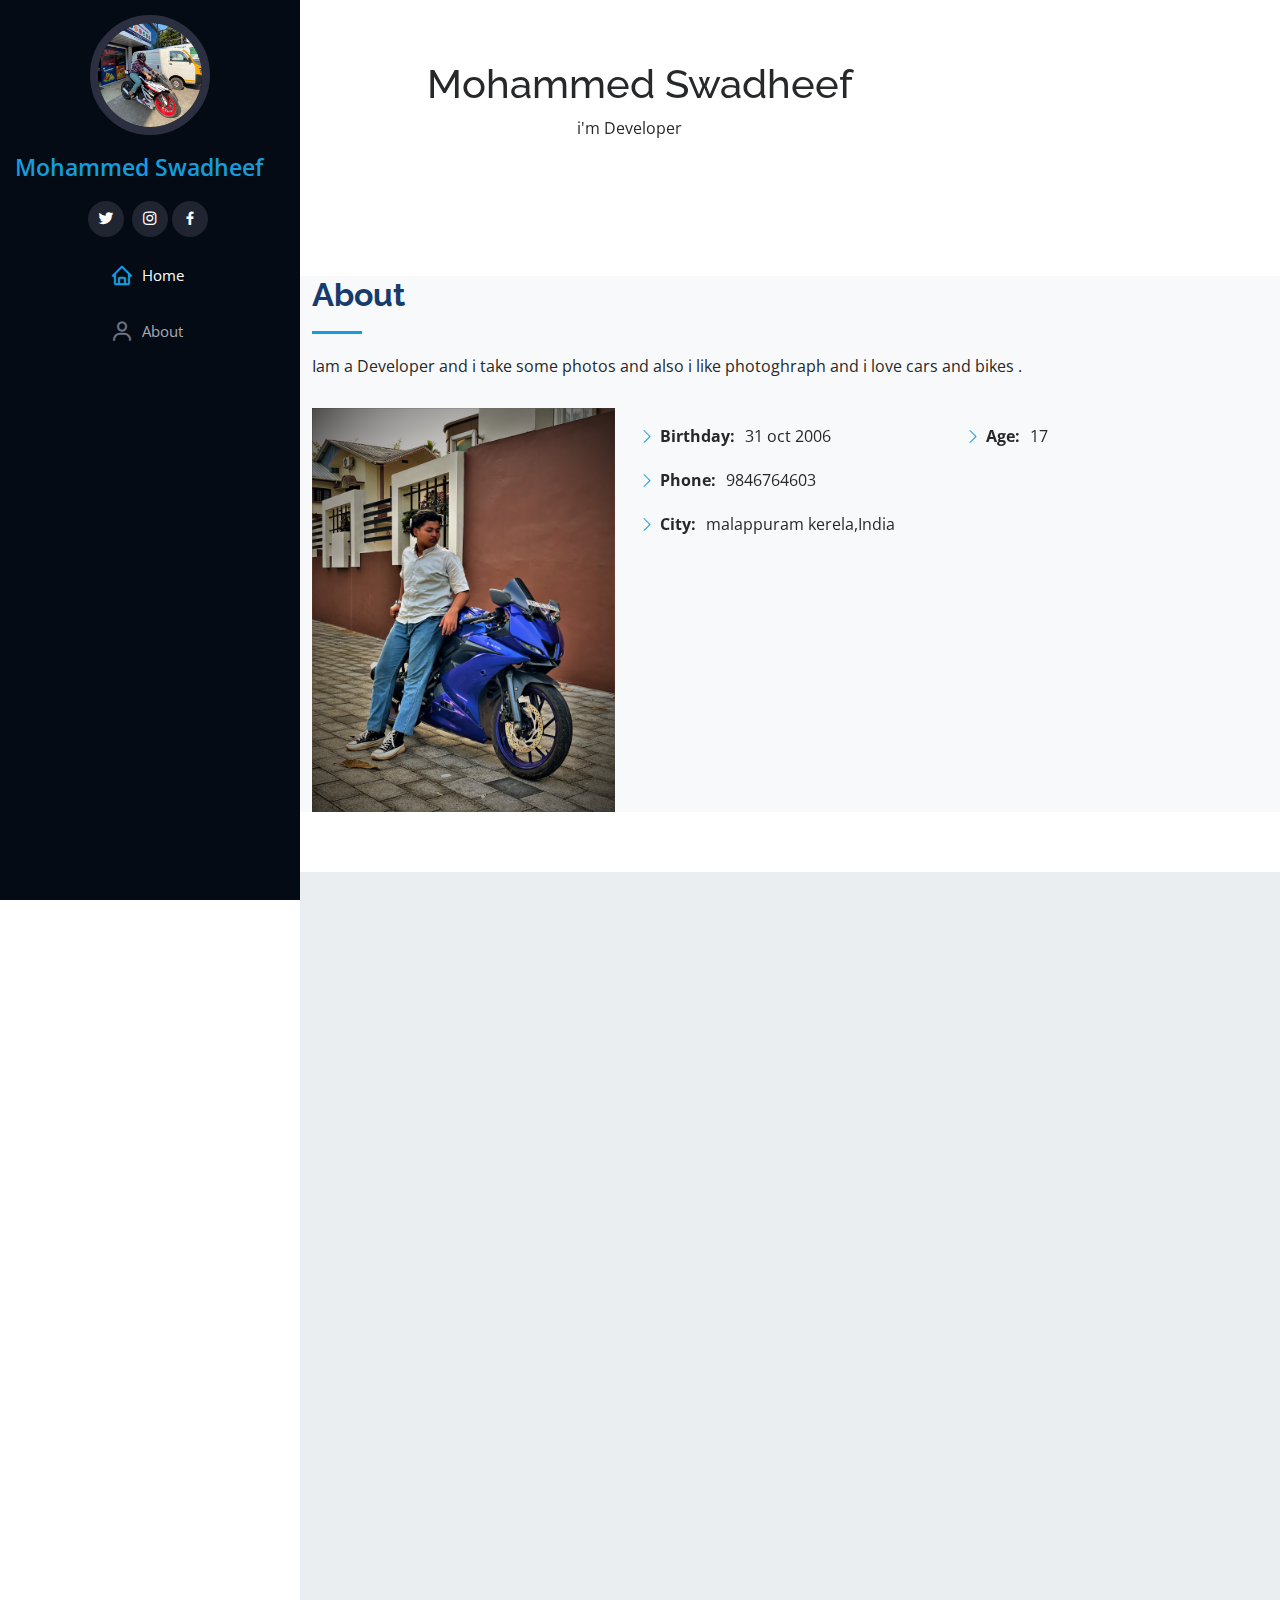
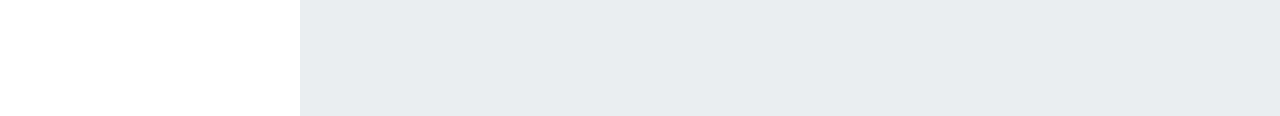
<file: index.html>
<!DOCTYPE html>
<html lang="en">

<head>
  <meta charset="utf-8">
  <meta content="width=device-width, initial-scale=1.0" name="viewport">
  <link rel="icon" href="image1/IMG_0890 (2).jpeg" type="image/gif" sizes="16x16">
  <title>personal website</title>
  <meta content="" name="description">
  <meta content="" name="keywords">
  <link href="https://fonts.googleapis.com/css?family=Open+Sans:300,300i,400,400i,600,600i,700,700i|Raleway:300,300i,400,400i,500,500i,600,600i,700,700i|Poppins:300,300i,400,400i,500,500i,600,600i,700,700i" rel="stylesheet">

  <link href="assets/vendor/aos/aos.css" rel="stylesheet">
  <link href="assets/vendor/bootstrap/css/bootstrap.min.css" rel="stylesheet">
  <link href="assets/vendor/bootstrap-icons/bootstrap-icons.css" rel="stylesheet">
  <link href="assets/vendor/boxicons/css/boxicons.min.css" rel="stylesheet">
  <link href="assets/vendor/glightbox/css/glightbox.min.css" rel="stylesheet">
  <link href="assets/vendor/swiper/swiper-bundle.min.css" rel="stylesheet">

  <link href="assets/css/style.css" rel="stylesheet">
  <link rel="stylesheet" href="style.2.css" type="text/css">

</head>

<body>

  <i class="bi bi-list mobile-nav-toggle d-xl-none"></i>

  <header id="header">
    <div class="d-flex flex-column">

      <div  class="profile">
        <img src="image1/IMG_0030 (2).JPG" alt="" class="img-fluid rounded-circle" >
        <p id="ms" class="text-light"><a  href="index.html">Mohammed Swadheef</a></p>
        <div class="social-links mt-3 text-center">

          <a href="#" class="twitter"><i class="bx bxl-twitter"></i></a>
          <a href="https://www.instagram.com/foxe____46/" class="instagram"><i class="bx bxl-instagram"></i>
          <a href="#" class="facebook"><i class="bx bxl-facebook"></i></a>
        </div>
      </div>

      <nav id="navbar" class="nav-menu navbar"  >
        <ul id="ul">
          <li><a href="#hero" class="nav-link scrollto active"><i class="bx bx-home"></i> <span>Home</span></a></li>
          <li><a href="#about" class="nav-link scrollto"><i class="bx bx-user"></i> <span>About</span></a></li>
        </ul>
      </nav>
    </div>
  </header>

  <section  class="d-flex flex-column justify-content-center align-items-center">
    <div data-aos="fade-in">
      <h1>Mohammed Swadheef</h1>
      <div class="developer">
      <p  >i'm Developer</p></div>
    </div>
  </section>

  <main id="main">

    <section id="about" class="about">
      <div class="container" id="mm">

        <div class="section-title">
          <h2>About</h2>
          <p>Iam a Developer and i take some photos and also i like photoghraph and i love cars and bikes .</p>
        </div>

        <diV class="row"  >
          <div class="col-lg-4" data-aos="fade-right">
            <img src="image1/IMG_0890 (2).jpeg" class="img-fluid" alt="">
          </div>
          <div class="col-lg-8 pt-4 pt-lg-0 content" data-aos="fade-left">
            
            
            </p>
            <div class="row">
              <div class="col-lg-6">
                <ul>
                  <li><i class="bi bi-chevron-right"></i> <strong>Birthday:</strong> <span>31 oct 2006</span></li>
                  <li><i class="bi bi-chevron-right"></i> <strong>Phone:</strong> <span>9846764603</span></li>
                  <li><i class="bi bi-chevron-right"></i> <strong>City:</strong> <span>malappuram kerela,India</span></li>
                </ul>
              </div>
              <div class="col-lg-6">
                <ul>
                  <li><i class="bi bi-chevron-right"></i> <strong>Age:</strong> <span>17</span></li>
                
                </ul>
              </div>
            </div>
          
          </div>
        </div>

      </div>
    </section>
    <section id="facts" class="facts">
      <div class="container">

        <div class="row" data-aos="fade-in">

          <div class="col-lg-5" >
            <div class="info" id="bi" >
              <div class="address">
                <i id="qq" class="bi bi-geo-alt"></i>
                <h4>Location:</h4>
                <p>KURUVA KOOTTILANGADI MALAPPURAM 676506</p>
              </div>

              <div class="email">
                <i id="qq" class="bi bi-envelope"></i>
                <h4>Email:</h4>
                <p>mohammedswadheef@gmail.com</p>
              </div>

              <div class="phone">
                <i id="qq" class="bi bi-phone"></i>
                <h4>Call:</h4>
                <p>9846764603</p>
              </div>

          </div>

          <div id="box" class="col-lg-7 mt-5 mt-lg-0 d-flex ">
            <form action="forms/contact.php" method="post" role="form" class="php-email-form">
              <div class="row">
                <div class="form-group col-md-6">
                  <label for="name">Your Name</label>
                  <input type="text" name="name" class="form-control" id="name" required>
                </div>
                <div class="form-group col-md-6">
                  <label for="name">Your Email</label>
                  <input type="email" class="form-control" name="email" id="email" required>
                </div>
              </div>
              <div class="form-group">
                <label for="name">Subject</label>
                <input type="text" class="form-control" name="subject" id="subject" required>
              </div>
              <div class="form-group">
                <label for="name">Message</label>
                <textarea class="form-control" name="message" rows="10" required></textarea>
              </div>

              <div id="md" class="text-center"><button class="button" type="submit">Send Message</button></div>
            </form>
          </div>

        </div>

      </div>
    </section>

  </main>       
     
      </div>
    </div>
  </footer>

  <a href="#" class="back-to-top d-flex align-items-center justify-content-center"><i class="bi bi-arrow-up-short"></i></a>

  <script src="assets/vendor/purecounter/purecounter_vanilla.js"></script>
  <script src="assets/vendor/aos/aos.js"></script>
  <script src="assets/vendor/bootstrap/js/bootstrap.bundle.min.js"></script>
  <script src="assets/vendor/glightbox/js/glightbox.min.js"></script>
  <script src="assets/vendor/isotope-layout/isotope.pkgd.min.js"></script>
  <script src="assets/vendor/swiper/swiper-bundle.min.js"></script>
  <script src="assets/vendor/typed.js/typed.min.js"></script>
  <script src="assets/vendor/waypoints/noframework.waypoints.js"></script>
  <script src="assets/vendor/php-email-form/validate.js"></script>

  <script src="assets/js/main.js"></script>

</body>

</html>
</file>
<file: style.2.css>
.developer{
    margin-top: 0px;
    margin-left: 150px;
}
#box{
    width: 500px;
    margin-left: -6px;
    margin-top: 350px;
}
#bi{
    margin-left: 30px;
    margin-top: -64px;
    margin-bottom: 90px;
    width: 500px;
    
}
#mm{
    background: #f8f9fa  ;
    
}
.facts{
    background: #ced6dd6b;
}
#ul{
    margin-left: 80px;
    margin-top: -15px;
}
#ms{
    font-weight: 600;
    font-size: 23px;
    }
.button{
    background: blue;
    color: white;
    margin-top: 10px;
    margin-left: -75px;
}
</file>
<file: assets/css/style.css>
/**
* Template Name: iPortfolio
* Updated: Mar 10 2023 with Bootstrap v5.2.3
* Template URL: https://bootstrapmade.com/iportfolio-bootstrap-portfolio-websites-template/
* Author: BootstrapMade.com
* License: https://bootstrapmade.com/license/
*/

/*--------------------------------------------------------------
# General
--------------------------------------------------------------*/
body {
  font-family: "Open Sans", sans-serif;
  color: #272829;
}

a {
  color: #149ddd;
  text-decoration: none;
}

a:hover {
  color: #37b3ed;
  text-decoration: none;
}

h1,
h2,
h3,
h4,
h5,
h6 {
  font-family: "Raleway", sans-serif;
}

/*--------------------------------------------------------------
# Back to top button
--------------------------------------------------------------*/
.back-to-top {
  position: fixed;
  visibility: hidden;
  opacity: 0;
  right: 15px;
  bottom: 15px;
  z-index: 996;
  background: #149ddd;
  width: 40px;
  height: 40px;
  border-radius: 50px;
  transition: all 0.4s;
}

.back-to-top i {
  font-size: 28px;
  color: #fff;
  line-height: 0;
}

.back-to-top:hover {
  background: #2eafec;
  color: #fff;
}

.back-to-top.active {
  visibility: visible;
  opacity: 1;
}

/*--------------------------------------------------------------
# Header
--------------------------------------------------------------*/
#header {
  position: fixed;
  top: 0;
  left: 0;
  bottom: 0;
  width: 300px;
  transition: all ease-in-out 0.5s;
  z-index: 9997;
  transition: all 0.5s;
  padding: 0 15px;
  background: #040b14;
  overflow-y: auto;
}

#header .profile img {
  margin: 15px auto;
  display: block;
  width: 120px;
  border: 8px solid #2c2f3f;
}

#header .profile h1 {
  font-size: 24px;
  margin: 0;
  padding: 0;
  font-weight: 600;
  -moz-text-align-last: center;
  text-align-last: center;
  font-family: "Poppins", sans-serif;
}

#header .profile h1 a,
#header .profile h1 a:hover {
  color: #fff;
  text-decoration: none;
}

#header .profile .social-links a {
  font-size: 18px;
  display: inline-block;
  background: #212431;
  color: #fff;
  line-height: 1;
  padding: 8px 0;
  margin-right: 4px;
  border-radius: 50%;
  text-align: center;
  width: 36px;
  height: 36px;
  transition: 0.3s;
}

#header .profile .social-links a:hover {
  background: #149ddd;
  color: #fff;
  text-decoration: none;
}

#main {
  margin-left: 300px;
}

@media (max-width: 1199px) {
  #header {
    left: -300px;
  }

  #main {
    margin-left: 0;
  }
}

/*--------------------------------------------------------------
# Navigation Menu
--------------------------------------------------------------*/
/* Desktop Navigation */
.nav-menu {
  padding: 30px 0 0 0;
}

.nav-menu * {
  margin: 0;
  padding: 0;
  list-style: none;
}

.nav-menu>ul>li {
  position: relative;
  white-space: nowrap;
}

.nav-menu a,
.nav-menu a:focus {
  display: flex;
  align-items: center;
  color: #a8a9b4;
  padding: 12px 15px;
  margin-bottom: 8px;
  transition: 0.3s;
  font-size: 15px;
}

.nav-menu a i,
.nav-menu a:focus i {
  font-size: 24px;
  padding-right: 8px;
  color: #6f7180;
}

.nav-menu a:hover,
.nav-menu .active,
.nav-menu .active:focus,
.nav-menu li:hover>a {
  text-decoration: none;
  color: #fff;
}

.nav-menu a:hover i,
.nav-menu .active i,
.nav-menu .active:focus i,
.nav-menu li:hover>a i {
  color: #149ddd;
}

/* Mobile Navigation */
.mobile-nav-toggle {
  position: fixed;
  right: 15px;
  top: 15px;
  z-index: 9998;
  border: 0;
  font-size: 24px;
  transition: all 0.4s;
  outline: none !important;
  background-color: #149ddd;
  color: #fff;
  width: 40px;
  height: 40px;
  display: inline-flex;
  align-items: center;
  justify-content: center;
  line-height: 0;
  border-radius: 50px;
  cursor: pointer;
}

.mobile-nav-active {
  overflow: hidden;
}

.mobile-nav-active #header {
  left: 0;
}

/*--------------------------------------------------------------
# Hero Section
--------------------------------------------------------------*/
#hero {
  width: 100%;
  height: 100vh;
  background: url("../img/hero-bg.jpg") top center;
  background-size: cover;
}

#hero:before {
  content: "";
  background: rgba(5, 13, 24, 0.3);
  position: absolute;
  bottom: 0;
  top: 0;
  left: 0;
  right: 0;
  z-index: 1;
}

#hero .hero-container {
  position: relative;
  z-index: 2;
  min-width: 300px;
}

#hero h1 {
  margin: 0 0 10px 0;
  font-size: 64px;
  font-weight: 700;
  line-height: 56px;
  color: #fff;
}

#hero p {
  color: #fff;
  margin-bottom: 50px;
  font-size: 26px;
  font-family: "Poppins", sans-serif;
}

#hero p span {
  color: #fff;
  padding-bottom: 4px;
  letter-spacing: 1px;
  border-bottom: 3px solid #149ddd;
}

@media (min-width: 1024px) {
  #hero {
    background-attachment: fixed;
  }
}

@media (max-width: 768px) {
  #hero h1 {
    font-size: 28px;
    line-height: 36px;
  }

  #hero h2 {
    font-size: 18px;
    line-height: 24px;
    margin-bottom: 30px;
  }
}

/*--------------------------------------------------------------
# Sections General
--------------------------------------------------------------*/
section {
  padding: 60px 0;
  overflow: hidden;
}

.section-bg {
  background: #f5f8fd;
}

.section-title {
  padding-bottom: 30px;
}

.section-title h2 {
  font-size: 32px;
  font-weight: bold;
  margin-bottom: 20px;
  padding-bottom: 20px;
  position: relative;
  color: #173b6c;
}

.section-title h2::after {
  content: "";
  position: absolute;
  display: block;
  width: 50px;
  height: 3px;
  background: #149ddd;
  bottom: 0;
  left: 0;
}

.section-title p {
  margin-bottom: 0;
}

/*--------------------------------------------------------------
# About
--------------------------------------------------------------*/
.about .content h3 {
  font-weight: 700;
  font-size: 26px;
  color: #173b6c;
}

.about .content ul {
  list-style: none;
  padding: 0;
}

.about .content ul li {
  margin-bottom: 20px;
  display: flex;
  align-items: center;
}

.about .content ul strong {
  margin-right: 10px;
}

.about .content ul i {
  font-size: 16px;
  margin-right: 5px;
  color: #149ddd;
  line-height: 0;
}

.about .content p:last-child {
  margin-bottom: 0;
}

/*--------------------------------------------------------------
# Facts
--------------------------------------------------------------*/
.facts {
  padding-bottom: 30px;
}

.facts .count-box {
  padding: 30px;
  width: 100%;
}

.facts .count-box i {
  display: block;
  font-size: 44px;
  color: #149ddd;
  float: left;
  line-height: 0;
}

.facts .count-box span {
  font-size: 48px;
  line-height: 40px;
  display: block;
  font-weight: 700;
  color: #050d18;
  margin-left: 60px;
}

.facts .count-box p {
  padding: 15px 0 0 0;
  margin: 0 0 0 60px;
  font-family: "Raleway", sans-serif;
  font-size: 14px;
  color: #122f57;
}

.facts .count-box a {
  font-weight: 600;
  display: block;
  margin-top: 20px;
  color: #122f57;
  font-size: 15px;
  font-family: "Poppins", sans-serif;
  transition: ease-in-out 0.3s;
}

.facts .count-box a:hover {
  color: #1f5297;
}

/*--------------------------------------------------------------
# Akills
--------------------------------------------------------------*/
.skills .progress {
  height: 60px;
  display: block;
  background: none;
  border-radius: 0;
}

.skills .progress .skill {
  padding: 0;
  margin: 0 0 6px 0;
  text-transform: uppercase;
  display: block;
  font-weight: 600;
  font-family: "Poppins", sans-serif;
  color: #050d18;
}

.skills .progress .skill .val {
  float: right;
  font-style: normal;
}

.skills .progress-bar-wrap {
  background: #dce8f8;
  height: 10px;
}

.skills .progress-bar {
  width: 1px;
  height: 10px;
  transition: 0.9s;
  background-color: #149ddd;
}

/*--------------------------------------------------------------
# Resume
--------------------------------------------------------------*/
.resume .resume-title {
  font-size: 26px;
  font-weight: 700;
  margin-top: 20px;
  margin-bottom: 20px;
  color: #050d18;
}

.resume .resume-item {
  padding: 0 0 20px 20px;
  margin-top: -2px;
  border-left: 2px solid #1f5297;
  position: relative;
}

.resume .resume-item h4 {
  line-height: 18px;
  font-size: 18px;
  font-weight: 600;
  text-transform: uppercase;
  font-family: "Poppins", sans-serif;
  color: #050d18;
  margin-bottom: 10px;
}

.resume .resume-item h5 {
  font-size: 16px;
  background: #e4edf9;
  padding: 5px 15px;
  display: inline-block;
  font-weight: 600;
  margin-bottom: 10px;
}

.resume .resume-item ul {
  padding-left: 20px;
}

.resume .resume-item ul li {
  padding-bottom: 10px;
}

.resume .resume-item:last-child {
  padding-bottom: 0;
}

.resume .resume-item::before {
  content: "";
  position: absolute;
  width: 16px;
  height: 16px;
  border-radius: 50px;
  left: -9px;
  top: 0;
  background: #fff;
  border: 2px solid #1f5297;
}

/*--------------------------------------------------------------
# Portfolio
--------------------------------------------------------------*/
.portfolio .portfolio-item {
  margin-bottom: 30px;
}

.portfolio #portfolio-flters {
  padding: 0;
  margin: 0 auto 35px auto;
  list-style: none;
  text-align: center;
  background: #fff;
  border-radius: 50px;
  padding: 2px 15px;
}

.portfolio #portfolio-flters li {
  cursor: pointer;
  display: inline-block;
  padding: 10px 15px 8px 15px;
  font-size: 14px;
  font-weight: 600;
  line-height: 1;
  text-transform: uppercase;
  color: #272829;
  margin-bottom: 5px;
  transition: all 0.3s ease-in-out;
}

.portfolio #portfolio-flters li:hover,
.portfolio #portfolio-flters li.filter-active {
  color: #149ddd;
}

.portfolio #portfolio-flters li:last-child {
  margin-right: 0;
}

.portfolio .portfolio-wrap {
  transition: 0.3s;
  position: relative;
  overflow: hidden;
  z-index: 1;
}

.portfolio .portfolio-wrap::before {
  content: "";
  background: rgba(255, 255, 255, 0.5);
  position: absolute;
  left: 0;
  right: 0;
  top: 0;
  bottom: 0;
  transition: all ease-in-out 0.3s;
  z-index: 2;
  opacity: 0;
}

.portfolio .portfolio-wrap .portfolio-links {
  opacity: 1;
  left: 0;
  right: 0;
  bottom: -60px;
  z-index: 3;
  position: absolute;
  transition: all ease-in-out 0.3s;
  display: flex;
  justify-content: center;
}

.portfolio .portfolio-wrap .portfolio-links a {
  color: #fff;
  font-size: 28px;
  text-align: center;
  background: rgba(20, 157, 221, 0.75);
  transition: 0.3s;
  width: 50%;
}

.portfolio .portfolio-wrap .portfolio-links a:hover {
  background: rgba(20, 157, 221, 0.95);
}

.portfolio .portfolio-wrap .portfolio-links a+a {
  border-left: 1px solid #37b3ed;
}

.portfolio .portfolio-wrap:hover::before {
  top: 0;
  left: 0;
  right: 0;
  bottom: 0;
  opacity: 1;
}

.portfolio .portfolio-wrap:hover .portfolio-links {
  opacity: 1;
  bottom: 0;
}

/*--------------------------------------------------------------
# Portfolio Details
--------------------------------------------------------------*/
.portfolio-details {
  padding-top: 40px;
}

.portfolio-details .portfolio-details-slider img {
  width: 100%;
}

.portfolio-details .portfolio-details-slider .swiper-pagination {
  margin-top: 20px;
  position: relative;
}

.portfolio-details .portfolio-details-slider .swiper-pagination .swiper-pagination-bullet {
  width: 12px;
  height: 12px;
  background-color: #fff;
  opacity: 1;
  border: 1px solid #149ddd;
}

.portfolio-details .portfolio-details-slider .swiper-pagination .swiper-pagination-bullet-active {
  background-color: #149ddd;
}

.portfolio-details .portfolio-info {
  padding: 30px;
  box-shadow: 0px 0 30px rgba(5, 13, 24, 0.08);
}

.portfolio-details .portfolio-info h3 {
  font-size: 22px;
  font-weight: 700;
  margin-bottom: 20px;
  padding-bottom: 20px;
  border-bottom: 1px solid #eee;
}

.portfolio-details .portfolio-info ul {
  list-style: none;
  padding: 0;
  font-size: 15px;
}

.portfolio-details .portfolio-info ul li+li {
  margin-top: 10px;
}

.portfolio-details .portfolio-description {
  padding-top: 30px;
}

.portfolio-details .portfolio-description h2 {
  font-size: 26px;
  font-weight: 700;
  margin-bottom: 20px;
}

.portfolio-details .portfolio-description p {
  padding: 0;
}

/*--------------------------------------------------------------
# Services
--------------------------------------------------------------*/
.services .icon-box {
  margin-bottom: 20px;
}

.services .icon {
  float: left;
  display: flex;
  align-items: center;
  justify-content: center;
  width: 54px;
  height: 54px;
  background: #149ddd;
  border-radius: 50%;
  transition: 0.5s;
  border: 1px solid #149ddd;
}

.services .icon i {
  color: #fff;
  font-size: 24px;
  line-height: 0;
}

.services .icon-box:hover .icon {
  background: #fff;
}

.services .icon-box:hover .icon i {
  color: #149ddd;
}

.services .title {
  margin-left: 80px;
  font-weight: 700;
  margin-bottom: 15px;
  font-size: 18px;
}

.services .title a {
  color: #343a40;
}

.services .title a:hover {
  color: #149ddd;
}

.services .description {
  margin-left: 80px;
  line-height: 24px;
  font-size: 14px;
}

/*--------------------------------------------------------------
# Testimonials
--------------------------------------------------------------*/
.testimonials .testimonials-carousel,
.testimonials .testimonials-slider {
  overflow: hidden;
}

.testimonials .testimonial-item {
  box-sizing: content-box;
  text-align: center;
  min-height: 320px;
}

.testimonials .testimonial-item .testimonial-img {
  width: 90px;
  border-radius: 50%;
  margin: 0 auto;
}

.testimonials .testimonial-item h3 {
  font-size: 18px;
  font-weight: bold;
  margin: 10px 0 5px 0;
  color: #111;
}

.testimonials .testimonial-item h4 {
  font-size: 14px;
  color: #999;
  margin: 0;
}

.testimonials .testimonial-item .quote-icon-left,
.testimonials .testimonial-item .quote-icon-right {
  color: #c3e8fa;
  font-size: 26px;
}

.testimonials .testimonial-item .quote-icon-left {
  display: inline-block;
  left: -5px;
  position: relative;
}

.testimonials .testimonial-item .quote-icon-right {
  display: inline-block;
  right: -5px;
  position: relative;
  top: 10px;
}

.testimonials .testimonial-item p {
  font-style: italic;
  margin: 0 15px 15px 15px;
  padding: 20px;
  background: #fff;
  position: relative;
  margin-bottom: 35px;
  border-radius: 6px;
  box-shadow: 0px 2px 15px rgba(0, 0, 0, 0.1);
}

.testimonials .testimonial-item p::after {
  content: "";
  width: 0;
  height: 0;
  border-top: 20px solid #fff;
  border-right: 20px solid transparent;
  border-left: 20px solid transparent;
  position: absolute;
  bottom: -20px;
  left: calc(50% - 20px);
}

.testimonials .swiper-pagination {
  margin-top: 20px;
  position: relative;
}

.testimonials .swiper-pagination .swiper-pagination-bullet {
  width: 12px;
  height: 12px;
  background-color: #fff;
  opacity: 1;
  border: 1px solid #149ddd;
}

.testimonials .swiper-pagination .swiper-pagination-bullet-active {
  background-color: #149ddd;
}

/*--------------------------------------------------------------
# Contact
--------------------------------------------------------------*/
.contact {
  padding-bottom: 130px;
}

.contact .info {
  padding: 30px;
  background: #fff;
  width: 100%;
  box-shadow: 0 0 24px 0 rgba(0, 0, 0, 0.12);
}

.contact .info i {
  font-size: 20px;
  color: #149ddd;
  float: left;
  width: 44px;
  height: 44px;
  background: #dff3fc;
  display: flex;
  justify-content: center;
  align-items: center;
  border-radius: 50px;
  transition: all 0.3s ease-in-out;
}

.contact .info h4 {
  padding: 0 0 0 60px;
  font-size: 22px;
  font-weight: 600;
  margin-bottom: 5px;
  color: #050d18;
}

.contact .info p {
  padding: 0 0 10px 60px;
  margin-bottom: 20px;
  font-size: 14px;
  color: #173b6c;
}

.contact .info .email p {
  padding-top: 5px;
}

.contact .info .social-links {
  padding-left: 60px;
}

.contact .info .social-links a {
  font-size: 18px;
  display: inline-block;
  background: #333;
  color: #fff;
  line-height: 1;
  padding: 8px 0;
  border-radius: 50%;
  text-align: center;
  width: 36px;
  height: 36px;
  transition: 0.3s;
  margin-right: 10px;
}

.contact .info .social-links a:hover {
  background: #149ddd;
  color: #fff;
}

.contact .info .email:hover i,
.contact .info .address:hover i,
.contact .info .phone:hover i {
  background: #149ddd;
  color: #fff;
}

.contact .php-email-form {
  width: 100%;
  padding: 30px;
  background: #fff;
  box-shadow: 0 0 24px 0 rgba(0, 0, 0, 0.12);
}

.contact .php-email-form .form-group {
  padding-bottom: 8px;
}

.contact .php-email-form .validate {
  display: none;
  color: red;
  margin: 0 0 15px 0;
  font-weight: 400;
  font-size: 13px;
}

.contact .php-email-form .error-message {
  display: none;
  color: #fff;
  background: #ed3c0d;
  text-align: left;
  padding: 15px;
  font-weight: 600;
}

.contact .php-email-form .error-message br+br {
  margin-top: 25px;
}

.contact .php-email-form .sent-message {
  display: none;
  color: #fff;
  background: #18d26e;
  text-align: center;
  padding: 15px;
  font-weight: 600;
}

.contact .php-email-form .loading {
  display: none;
  background: #fff;
  text-align: center;
  padding: 15px;
}

.contact .php-email-form .loading:before {
  content: "";
  display: inline-block;
  border-radius: 50%;
  width: 24px;
  height: 24px;
  margin: 0 10px -6px 0;
  border: 3px solid #18d26e;
  border-top-color: #eee;
  animation: animate-loading 1s linear infinite;
}

.contact .php-email-form .form-group {
  margin-bottom: 15px;
}

.contact .php-email-form label {
  padding-bottom: 8px;
}

.contact .php-email-form input,
.contact .php-email-form textarea {
  border-radius: 0;
  box-shadow: none;
  font-size: 14px;
}

.contact .php-email-form input {
  height: 44px;
}

.contact .php-email-form textarea {
  padding: 10px 15px;
}

.contact .php-email-form button[type=submit] {
  background: #149ddd;
  border: 0;
  padding: 10px 24px;
  color: #fff;
  transition: 0.4s;
  border-radius: 4px;
}

.contact .php-email-form button[type=submit]:hover {
  background: #37b3ed;
}

@keyframes animate-loading {
  0% {
    transform: rotate(0deg);
  }

  100% {
    transform: rotate(360deg);
  }
}

/*--------------------------------------------------------------
# Breadcrumbs
--------------------------------------------------------------*/
.breadcrumbs {
  padding: 20px 0;
  background: #f9f9f9;
}

.breadcrumbs h2 {
  font-size: 26px;
  font-weight: 300;
}

.breadcrumbs ol {
  display: flex;
  flex-wrap: wrap;
  list-style: none;
  padding: 0;
  margin: 0;
  font-size: 15px;
}

.breadcrumbs ol li+li {
  padding-left: 10px;
}

.breadcrumbs ol li+li::before {
  display: inline-block;
  padding-right: 10px;
  color: #0e2442;
  content: "/";
}

@media (max-width: 768px) {
  .breadcrumbs .d-flex {
    display: block !important;
  }

  .breadcrumbs ol {
    display: block;
  }

  .breadcrumbs ol li {
    display: inline-block;
  }
}

/*--------------------------------------------------------------
# Footer
--------------------------------------------------------------*/
#footer {
  padding: 15px;
  color: #f4f6fd;
  font-size: 14px;
  position: fixed;
  left: 0;
  bottom: 0;
  width: 300px;
  z-index: 9999;
  background: #040b14;
}

#footer .copyright {
  text-align: center;
}

#footer .credits {
  padding-top: 5px;
  text-align: center;
  font-size: 13px;
  color: #eaebf0;
}

@media (max-width: 1199px) {
  #footer {
    position: static;
    width: auto;
    padding-right: 20px 15px;
  }
}
</file>
